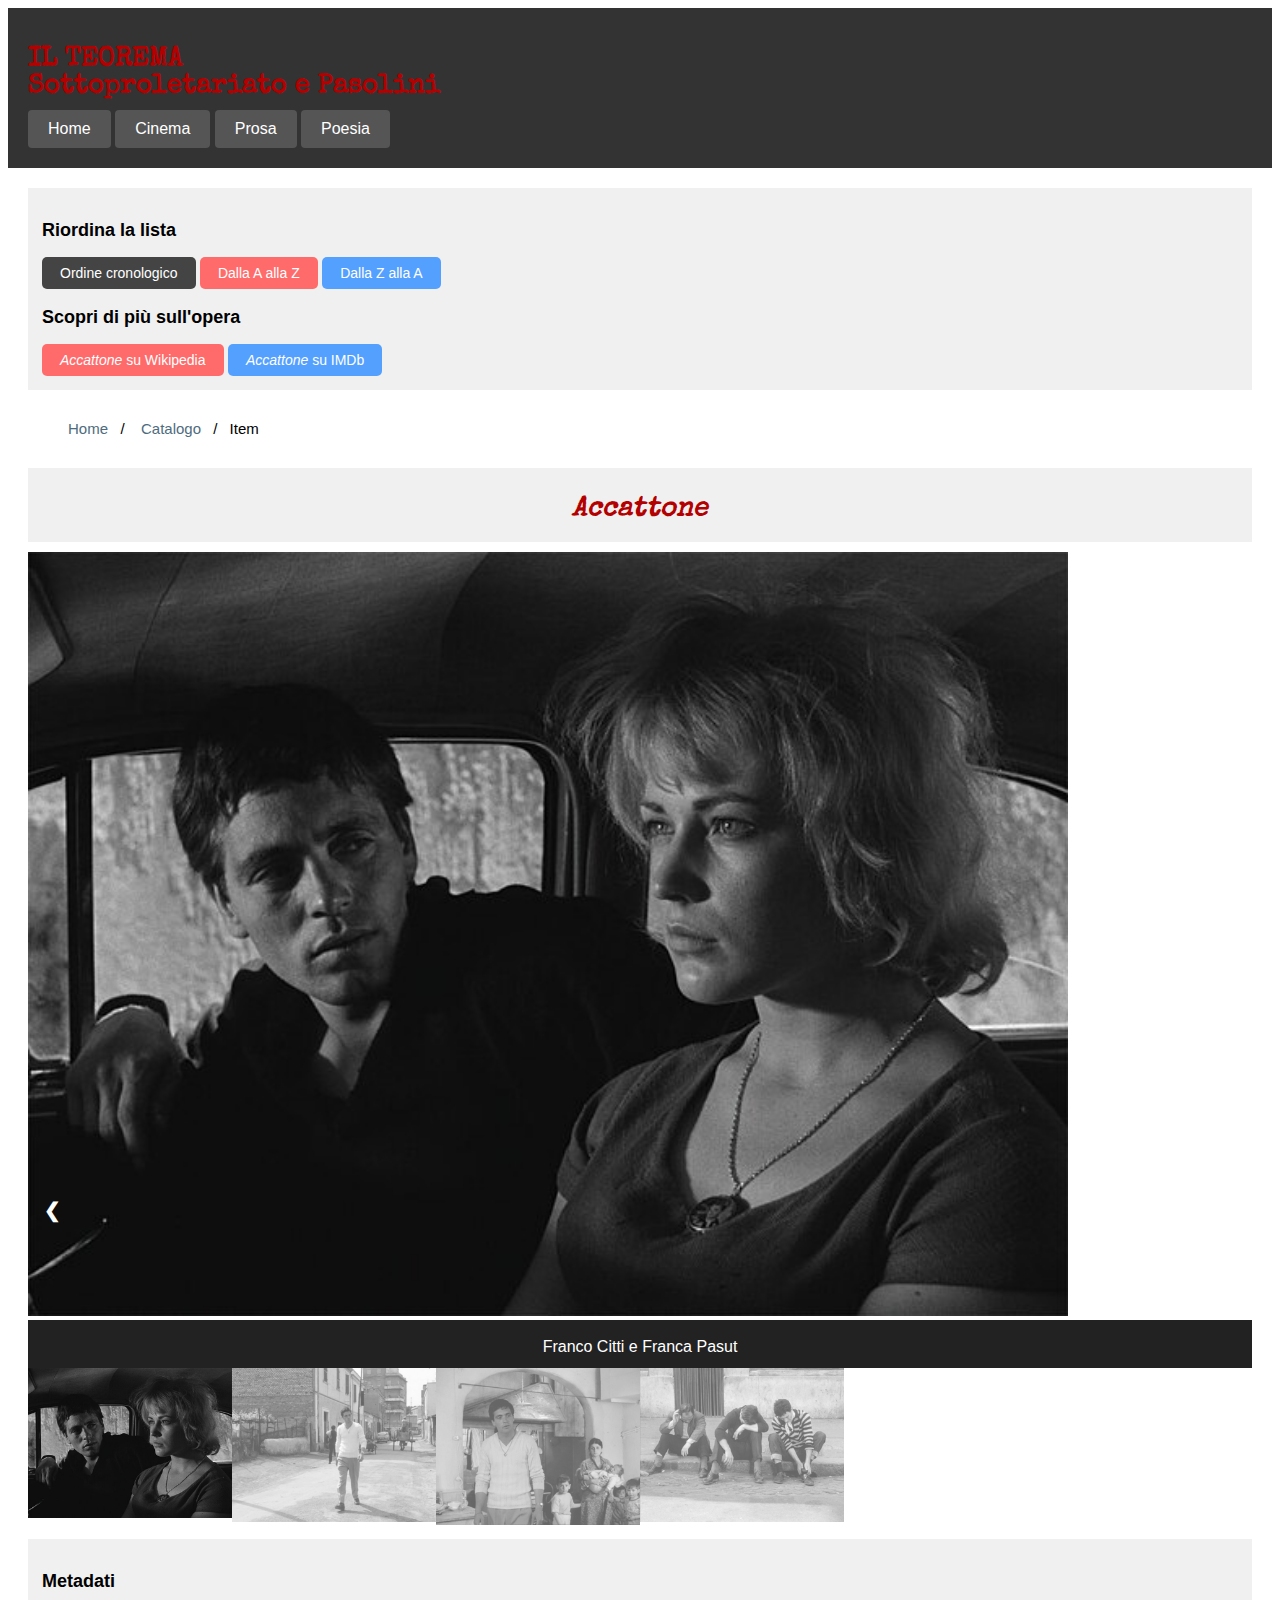
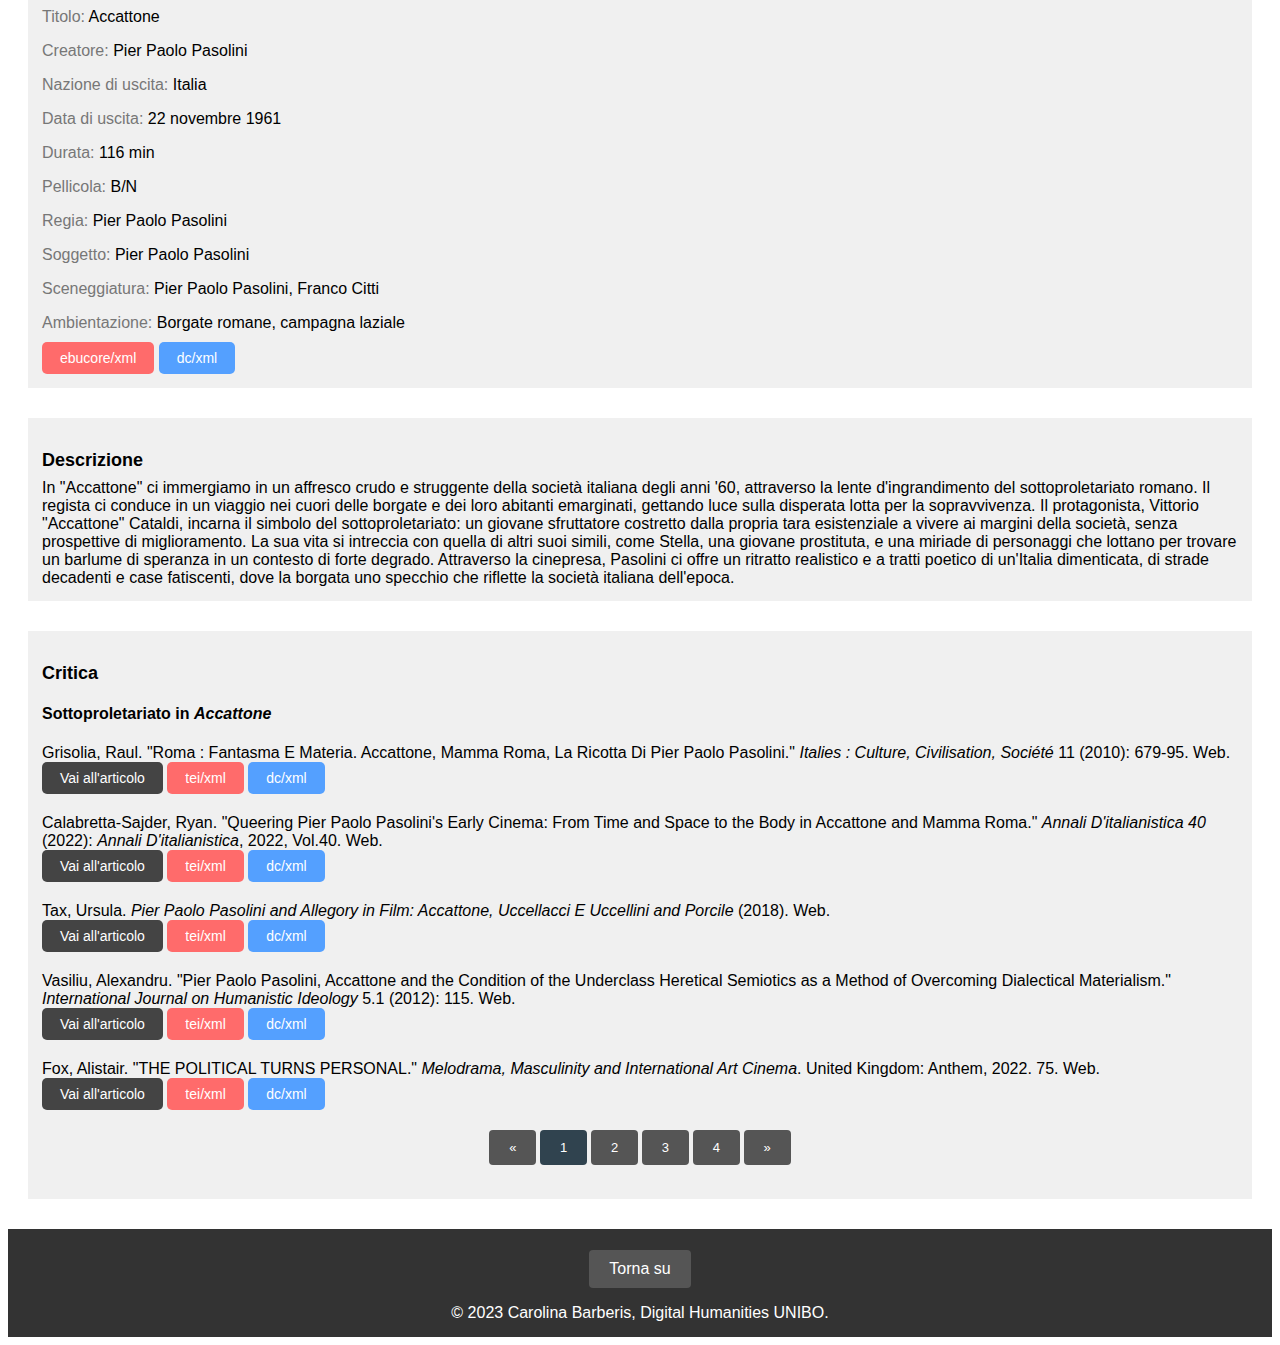
<file: item.html>
<!DOCTYPE html>
<html lang="it">
<head><?xml version="1.0" encoding="UTF-8"?>
  <title>IL TEOREMA: Sottoproletariato e Pasolini</title>
  <meta charset="UTF-8">
  <link rel="stylesheet" href="stile/stile.css"/>
  <script src="js/main.js"></script>
  <link href='https://fonts.googleapis.com/css?family=Special Elite' rel='stylesheet'>
<META NAME="DC.Title" CONTENT="Accattone">
<META NAME="DC.Creator" CONTENT="Pier Paolo Pasolini">
<META NAME="DC.Subject" CONTENT="Sottoproletariato romano">
<META NAME="DC.Description" CONTENT="Accattone è un film italiano del 1961 diretto e scritto da Pier Paolo Pasolini. Il film è ambientato nella periferia sottoproletaria di Roma e segue la vita di Vittorio Accattone Cataldi, un ragazzo che vive ai margini della società. Il film esplora i temi della povertà, della disperazione e della lotta per la sopravvivenza nell'Italia del dopoguerra. È considerato uno dei massimi esempi di Neorealismo italiano e vede la partecipazione di attori non professionisti in molti ruoli.">
<!--metadati DC-->
<META NAME="DC.Publisher" CONTENT="Alfredo Bini">
<META NAME="DC.Contributor" CONTENT="Cino Del Duca">
<META NAME="DC.Date" CONTENT="1961">
<META NAME="DC.Type" CONTENT="Film">
<META NAME="DC.Format" CONTENT="Motion picture">
<META NAME="DC.Identifier" CONTENT="tt0054599">
<META NAME="DC.Source" CONTENT="https://www.imdb.com">
<META NAME="DC.Language" CONTENT="Italiano">
<META NAME="DC.Relation" CONTENT="Not applicable">
<META NAME="DC.Coverage" CONTENT="Lazio (IT)">
<META NAME="DC.Rights" CONTENT="Pier Paolo Pasolini">
</META>
</head>
<body>
  <header>
    <h1>IL TEOREMA <br> Sottoproletariato e Pasolini</h1>
    <div class="header" id="top">
    <nav>
      <ul>
          <li><a href="index.html"class="navbar-button">Home</a></li> <li><a class="navbar-button" href="list-items.html">Cinema</a></li> <li><a href="#"class="navbar-button">Prosa</a></li> <li><a href="#"class="navbar-button">Poesia</a></li>
      </ul>
    </nav>
  </header>
    <main>
      <div class="text-field">
   <p><h3>Riordina la lista</h3></p>
          <a href="#" class="btn default" title="In ordine cronologico">Ordine cronologico</a>
          <a href="#" class="btn bg-pink" title="Dalla A alla Z">Dalla A alla Z</a>
          <a href="#" class="btn bg-blue" title="Dalla Z alla A">Dalla Z alla A</a>
          <p><h3>Scopri di più sull'opera</h3></p>
          <a
            href="https://it.wikipedia.org/wiki/Accattone"
            class="btn bg-pink"
            title="Scopri di più sulla pellicola"
            target="_blank"
            ><i>Accattone</i> su Wikipedia</a>
            <a
            href="https://www.imdb.com/title/tt0054599/?ref_=nv_sr_srsg_0_tt_3_nm_5_q_Accattone"
            class="btn bg-blue"
            title="Scopri di più sulla pellicola"
            target="_blank"
            ><i>Accattone</i> su IMDb</a>
        </div>
<!-- breadcrumbs -->
      <div>
  <ul class="breadcrumb">
            <li><a href="index.html" title="Vai alla home">Home</a></li>
            <li>
              <a href="list-items.html" title="Torna al catalogo">Catalogo</a>
            </li>
            <li>Item</li>
          </ul>
      </div>
      <!-- right column -->
<div class="container">
     <p><h1> <i>Accattone</i> <h1></p>
</div>
          <!-- img -->
<!-- Container for the image gallery -->
<div class="mySlides-container">

  <!-- Full-width images with number text -->
  <div class="mySlides">
    <div class="numbertext"></div>
      <img src="img/citti.jpeg" style="width:85%">
  </div>

  <div class="mySlides">
    <div class="numbertext"></div>
      <img src="img/citti1.jpeg" style="width:85%">
  </div>

  <div class="mySlides">
    <div class="numbertext"></div>
      <img src="img/bambini.jpeg" style="width:85%">
  </div>

  <div class="mySlides">
    <div class="numbertext"></div>
      <img src="img/disperazione.jpeg" style="width:85%">
  </div>

  <!-- Next and previous buttons -->
  <a class="prev" onclick="plusSlides(-1)">&#10094;</a>
  <a class="next" onclick="plusSlides(1)">&#10095;</a>

  <!-- Image text -->
  <div class="caption-container">
    <p id="caption"></p>
  </div>

  <!-- Thumbnail images -->
  <div class="row">
    <div class="column">
      <img class="demo cursor" src="img/citti.jpeg" style="width:100%" onclick="currentSlide(1)" alt="Franco Citti e Franca Pasut">
    </div>
    <div class="column">
      <img class="demo cursor" src="img/citti1.jpeg" style="width:100%" onclick="currentSlide(2)" alt="Franco Citti nella borgata">
    </div>
    <div class="column">
      <img class="demo cursor" src="img/bambini.jpeg" style="width:100%" onclick="currentSlide(3)" alt="Franco Citti e i borgatari">
    </div>
    <div class="column">
      <img class="demo cursor" src="img/disperazione.jpeg" style="width:100%" onclick="currentSlide(4)" alt="Franco Citti, Luciano Conti, Luciano Gonini">
    </div>
  </div>
</div>
          <!-- metadati -->
          <div class="text-field bold red, metadata">
            <h3>Metadati</h3>
            <p><span>Titolo:</span> Accattone</p>
            <p><span>Creatore:</span> Pier Paolo Pasolini</p>
            <p><span>Nazione di uscita:</span> Italia</p>
            <p><span>Data di uscita:</span> 22 novembre 1961</p>
            <p><span>Durata:</span> 116 min</p>
            <p><span>Pellicola:</span> B/N</p>
            <p><span>Regia:</span> Pier Paolo Pasolini</p>
            <p><span>Soggetto:</span> Pier Paolo Pasolini</p>
            <p><span>Sceneggiatura:</span> Pier Paolo Pasolini, Franco Citti</p>
            <p><span>Ambientazione:</span> Borgate romane, campagna laziale</p>
            <a class="btn bg-pink" title="ebucore/xml">ebucore/xml</a>
            <a class="btn bg-blue" href="dc.xml" title="dc/xml">dc/xml</a>
          </div>
          <!-- metadati -->
          <div class="text-field bold red">
            <h3>Descrizione</h3>
In "Accattone" ci immergiamo in un affresco crudo e struggente della società italiana degli anni '60, attraverso la lente d'ingrandimento del sottoproletariato romano. Il regista ci conduce in un viaggio nei cuori delle borgate e dei loro abitanti emarginati, gettando luce sulla disperata lotta per la sopravvivenza. 
Il protagonista, Vittorio "Accattone" Cataldi, incarna il simbolo del sottoproletariato: un giovane sfruttatore costretto dalla propria tara esistenziale a vivere ai margini della società, senza prospettive di miglioramento. La sua vita si intreccia con quella di altri suoi simili, come Stella, una giovane prostituta, e una miriade di personaggi che lottano per trovare un barlume di speranza in un contesto di forte degrado.
Attraverso la cinepresa, Pasolini ci offre un ritratto realistico e a tratti poetico di un'Italia dimenticata, di strade decadenti e case fatiscenti, dove la borgata uno specchio che riflette la società italiana dell'epoca.
          </div>
        </div>
      </div>
    </div>
<div class="text-field"> 
<p><h3>Critica</h3><h4>Sottoproletariato in <i>Accattone</i></h4></p>
<ul class="styled-list">
<li>Grisolia, Raul. "Roma : Fantasma E Materia. Accattone, Mamma Roma, La Ricotta Di Pier Paolo Pasolini." <i>Italies : Culture, Civilisation, Société</i> 11 (2010): 679-95. Web. <br>
  <a class="btn default"href="https://journals.openedition.org/italies/942">Vai all'articolo</a>
 <a class="btn bg-pink" href=tei.xml title="tei/xml">tei/xml</a>
 <a class="btn bg-blue" href="dc.paper.xml" title="dc/xml">dc/xml</a>
</li>
<li>Calabretta-Sajder, Ryan. "Queering Pier Paolo Pasolini's Early Cinema: From Time and Space to the Body in Accattone and Mamma Roma." <i>Annali D'italianistica 40</i> (2022): <i>Annali D'italianistica</i>, 2022, Vol.40. Web.<br>
  <a class="btn default">Vai all'articolo</a>
 <a class="btn bg-pink" title="tei/xml">tei/xml</a>
 <a class="btn bg-blue" title="dc/xml">dc/xml</a></li>
<li>Tax, Ursula. <i>Pier Paolo Pasolini and Allegory in Film: Accattone, Uccellacci E Uccellini and Porcile</i> (2018). Web.<br>
  <a class="btn default">Vai all'articolo</a>
 <a class="btn bg-pink" title="tei/xml">tei/xml</a>
 <a class="btn bg-blue" title="dc/xml">dc/xml</a></li></li>
<li>Vasiliu, Alexandru. "Pier Paolo Pasolini, Accattone and the Condition of the Underclass Heretical Semiotics as a Method of Overcoming Dialectical Materialism." <i>International Journal on Humanistic Ideology</i> 5.1 (2012): 115. Web.<br>
  <a class="btn default">Vai all'articolo</a>
 <a class="btn bg-pink" title="tei/xml">tei/xml</a>
 <a class="btn bg-blue" title="dc/xml">dc/xml</a></li></li>
<li>Fox, Alistair. "THE POLITICAL TURNS PERSONAL." <i>Melodrama, Masculinity and International Art Cinema</i>. United Kingdom: Anthem, 2022. 75. Web.<br>
  <a class="btn default">Vai all'articolo</a>
 <a class="btn bg-pink" title="tei/xml">tei/xml</a>
 <a class="btn bg-blue" title="dc/xml">dc/xml</a></li></li>
</ul>
 <div>
            <div class="pagination">
              <a href="#" title="Prev">&laquo;</a>
              <a href="#" class="active" title="1">1</a>
              <a href="#" title="2">2</a>
              <a href="#" title="3">3</a>
              <a href="#" title="4">4</a>
              <a href="#" title="Next">&raquo;</a>
            </div>
          </div>
  </main>

<footer>
    <p><a href=#top class="navbar-button">Torna su</a> <i class="arrow up"></i> <a href="#"></a></p>
    <p>&copy; 2023 Carolina Barberis, Digital Humanities UNIBO.</p>
</footer>

<script>
let slideIndex = 1;
showSlides(slideIndex);

// Next/previous controls
function plusSlides(n) {
  showSlides(slideIndex += n);
}

// Thumbnail image controls
function currentSlide(n) {
  showSlides(slideIndex = n);
}

function showSlides(n) {
  let i;
  let slides = document.getElementsByClassName("mySlides");
  let dots = document.getElementsByClassName("demo");
  let captionText = document.getElementById("caption");
  if (n > slides.length) {slideIndex = 1}
  if (n < 1) {slideIndex = slides.length}
  for (i = 0; i < slides.length; i++) {
    slides[i].style.display = "none";
  }
  for (i = 0; i < dots.length; i++) {
    dots[i].className = dots[i].className.replace(" active", "");
  }
  slides[slideIndex-1].style.display = "block";
  dots[slideIndex-1].className += " active";
  captionText.innerHTML = dots[slideIndex-1].alt;
}
</script>
</body>

</html>
</file>
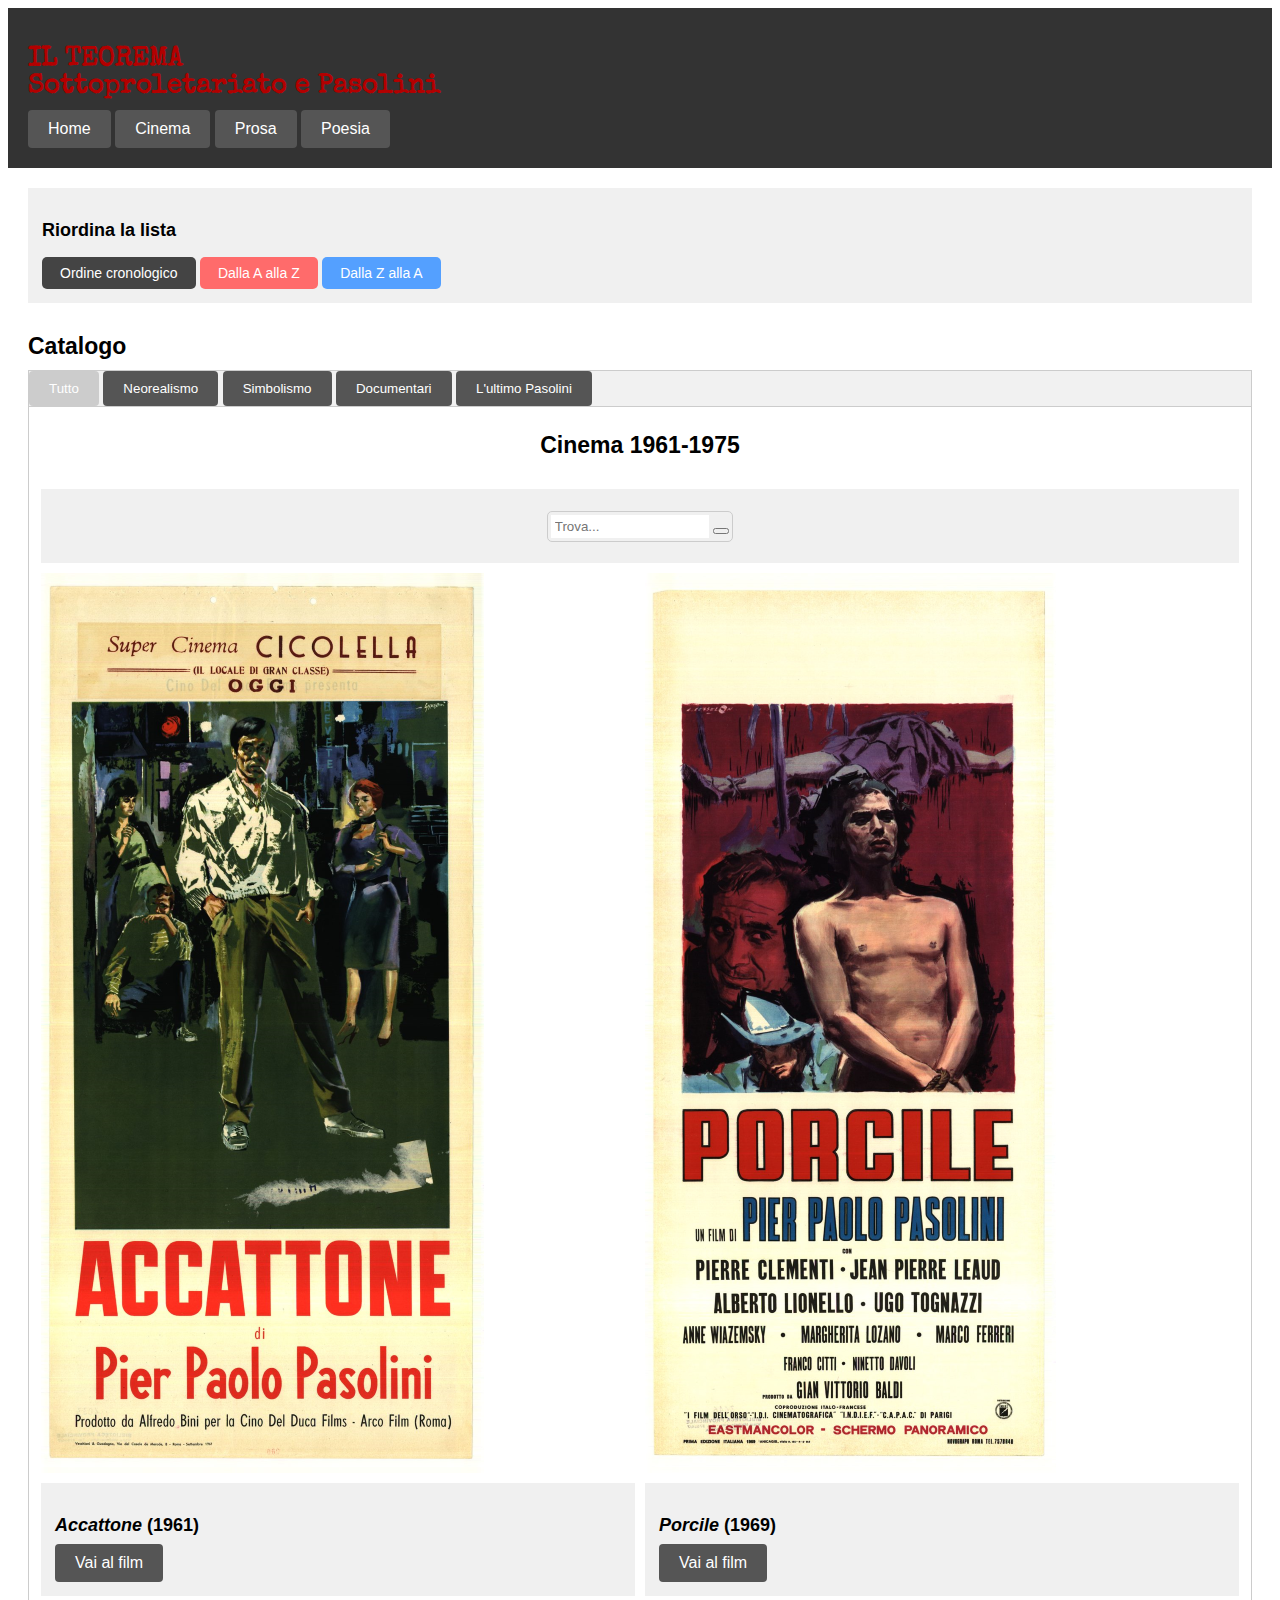
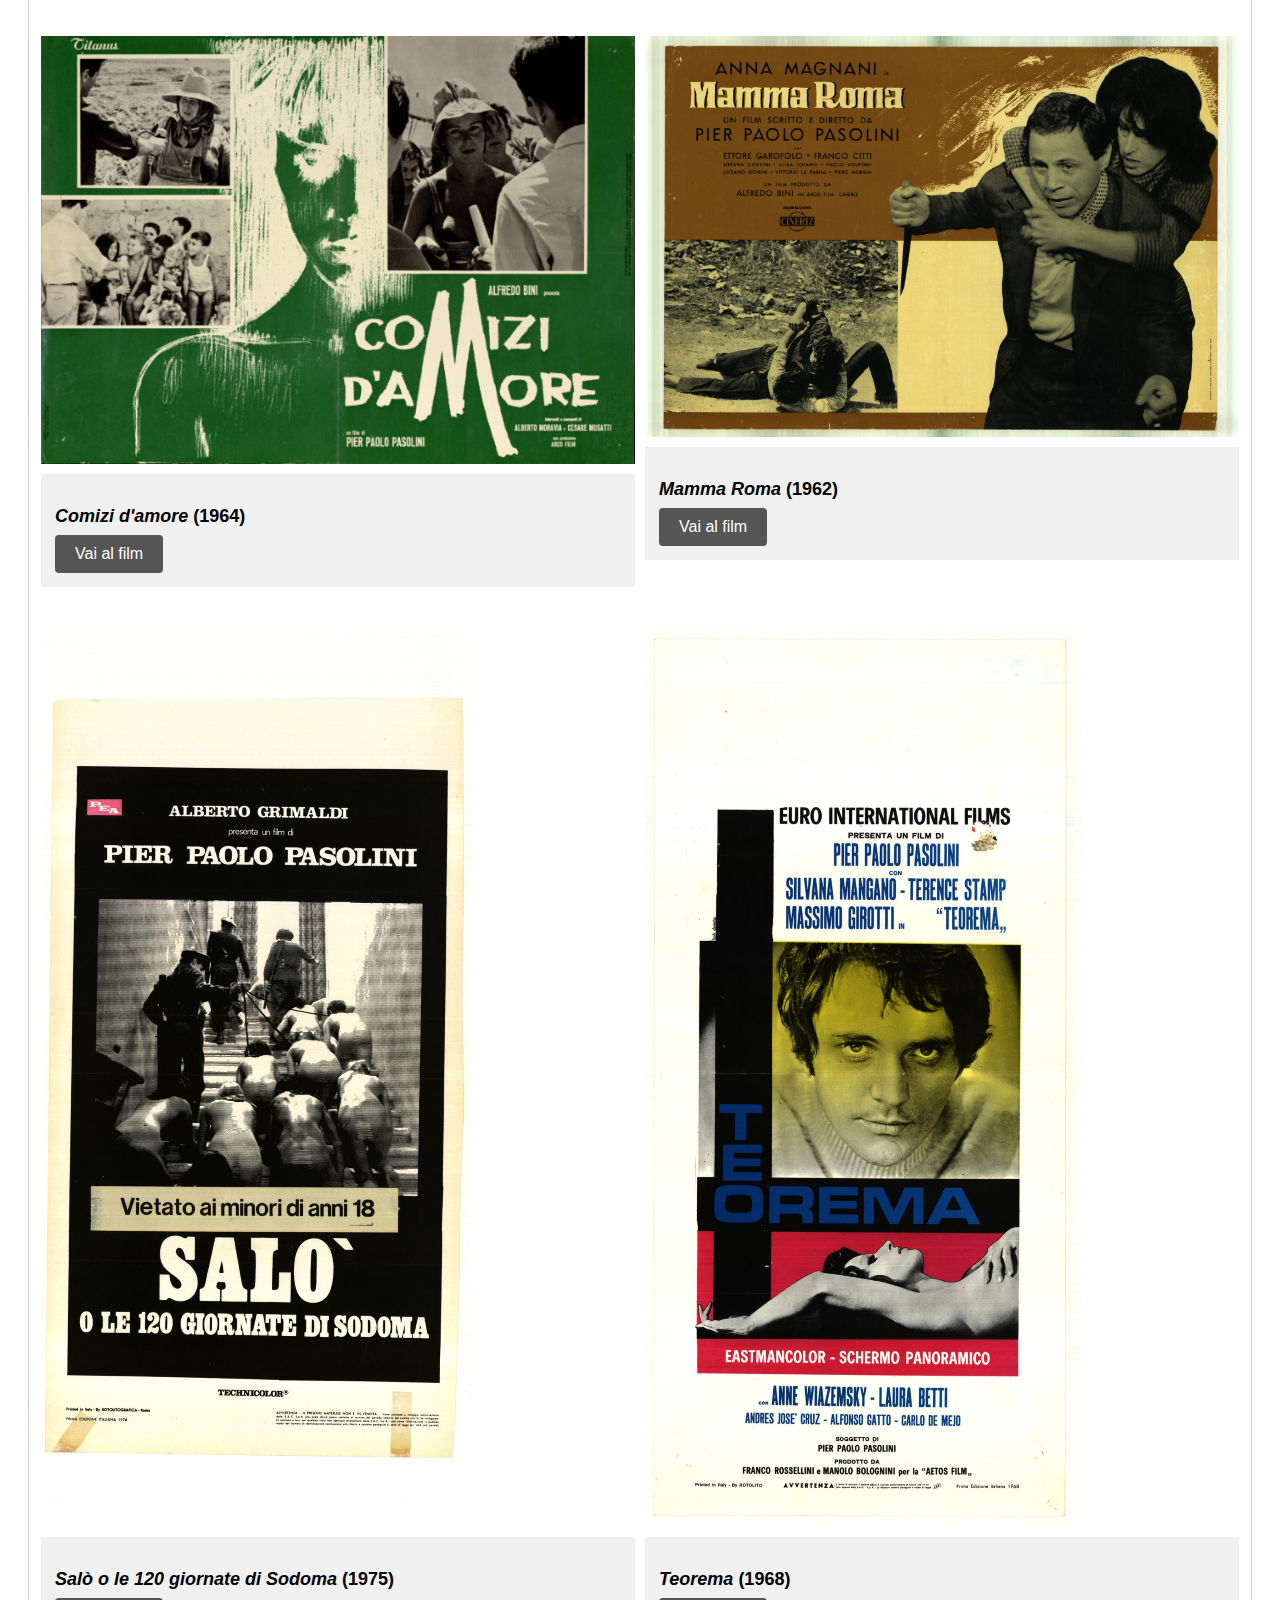
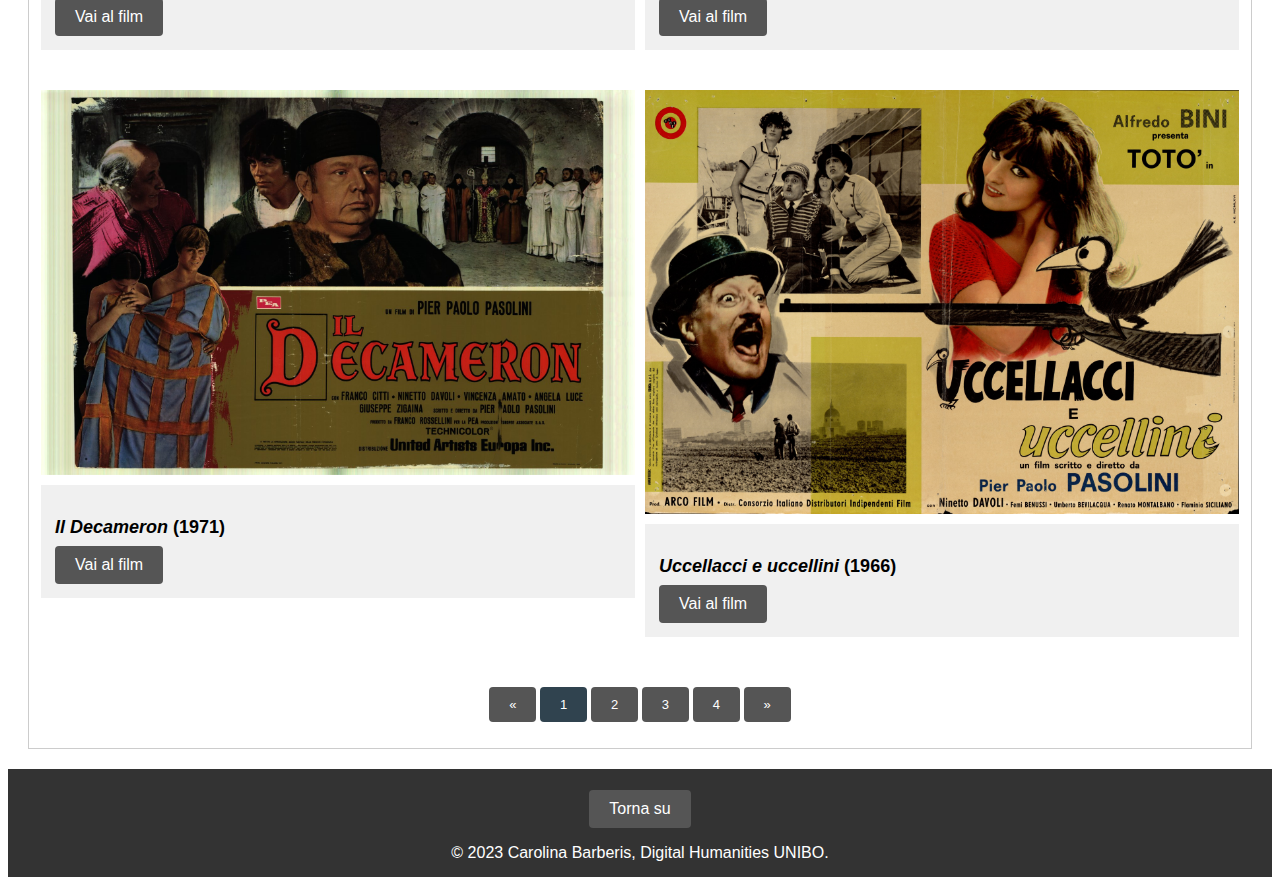
<file: list-items.html>
<!DOCTYPE html>
<html>
<html lang="it">
<head>
  <title>IL TEOREMA: Sottoproletariato e Pasolini</title>
  <meta charset="UTF-8">
  <link rel="stylesheet" href="stile/stile.css"/>
  <script src="js/main.js"></script>
  <link href='https://fonts.googleapis.com/css?family=Special Elite' rel='stylesheet'>
</head>
<body>
  <header>
    <h1>IL TEOREMA <br> Sottoproletariato e Pasolini</h1>
    <div class="header" id="top">
    <nav>
      <ul>
        <li><a href="index.html"class="navbar-button">Home</a></li> <li><a class="navbar-button" href="list-items.html">Cinema</a></li> <li><a href="#"class="navbar-button">Prosa</a></li> <li><a href="#"class="navbar-button">Poesia</a></li>
      </ul>
    </nav>
  </header>
  <!-- HTML content -->
  <main>
    <div class="text-field">
   <p><h3>Riordina la lista</h3></p>
          <a href="#" class="btn default" title="In ordine cronologico">Ordine cronologico</a>
          <a href="#" class="btn bg-pink" title="Dalla A alla Z">Dalla A alla Z</a>
          <a href="#" class="btn bg-blue" title="Dalla Z alla A">Dalla Z alla A</a>
        </div>
         <!-- right column -->
      <div class="rightcolumn">
        <h2>Catalogo</h2>
        <!-- tabs -->
        <!-- tab links -->
        <div class="tab">
          <button
            class="tablinks"
            id="defaultOpen"
            onclick="openCity(event, 'Tutto')"
          >
            Tutto
          </button>
          <button
            class="tablinks"
            id="defaultOpen"
            onclick="openCity(event, 'Neorealismo')"
          >
            Neorealismo
          </button>
          <button class="tablinks" onclick="openCity(event, 'Simbolismo')">
            Simbolismo
          </button>
          <button class="tablinks" onclick="openCity(event, 'Documentari')">
            Documentari
          </button>
          <button class="tablinks" onclick="openCity(event, 'L'ultimo Pasolini')">
            L'ultimo Pasolini
          </button>
        </div>
                <!-- tab content -->
        <!-- Tutto -->
        <div id="Tutto" class="tabcontent">
          <h2>Cinema <span>1961-1975</span></h2>
          <!-- search bar -->
    <div class="container">
        <div class="search-container">
            <input type="text" placeholder="Trova...">
            <button type="submit"><i class="fa fa-search"></i></button>
        </div>
    </div>

  <div class="gallery">
    <div class="gallery-item">
      <img src="img/accattone.png" alt="Accattone">
     <div class="text-field">
      <h3><i>Accattone</i> (1961)</h3>
        <a class="navbar-button" href="item.html">Vai al film</a> </div>
    </div>
    <div class="gallery-item">
      <img src="img/porcile.png" alt="Image 2">
 <div class="text-field">
       <h3><i>Porcile</i> (1969)</h3>
      <a class="navbar-button" >Vai al film</a></div>
    </div>
    <div class="gallery-item">
      <img src="img/comizi.amore.png" alt="Image 3">
      <div class="text-field">
       <h3><i>Comizi d'amore</i> (1964)</h3> 
        <a class="navbar-button" >Vai al film</a></div>
    </div>
    <div class="gallery-item">
      <img src="img/mamma.roma.png" alt="Image 4">
      <div class="text-field">
      <h3><i>Mamma Roma</i> (1962)</h3>
      <a class="navbar-button" >Vai al film</a> </div>
    </div>
        <div class="gallery-item">
      <img src="img/salò.png" alt="Image 4">
      <div class="text-field">
        <h3><i>Salò o le 120 giornate di Sodoma</i> (1975)</h3>
      <a class="navbar-button" >Vai al film</a></div>
    </div>
        <div class="gallery-item">
      <img src="img/teorema.png" alt="Image 4">
      <div class="text-field">
        <h3><i>Teorema</i> (1968)</h3>  
      <a class="navbar-button" >Vai al film</a></div>
    </div>
        <div class="gallery-item">
      <img src="img/decameron.png" alt="Image 4">
      <div class="text-field">
        <h3><i>Il Decameron</i> (1971)</h3>
      <a class="navbar-button" >Vai al film</a></div>
    </div>
        <div class="gallery-item">
      <img src="img/uccellacci.png" alt="Image 4">
      <div class="text-field">
        <h3><i>Uccellacci e uccellini</i> (1966)</h3> 
      <a class="navbar-button" >Vai al film</a></div>
    </div>
</div>
 <!-- pagination -->
          <div>
            <div class="pagination">
              <a href="#" title="Prev">&laquo;</a>
              <a href="#" class="active" title="1">1</a>
              <a href="#" title="2">2</a>
              <a href="#" title="3">3</a>
              <a href="#" title="4">4</a>
              <a href="#" title="Next">&raquo;</a>
            </div>
          </div>
        </div>
</main>
 <footer>
    <p><a href=#top class="navbar-button">Torna su</a> <i class="arrow up"></i> <a href="#"></a></p>
    <p>&copy; 2023 Carolina Barberis, Digital Humanities UNIBO.</p>
  </footer>
<script>
  // tab
function openCity(evt, cityName) {
  // Declare all variables
  var i, tabcontent, tablinks;

  // Get all elements with class="tabcontent" and hide them
  tabcontent = document.getElementsByClassName("tabcontent");
  for (i = 0; i < tabcontent.length; i++) {
    tabcontent[i].style.display = "none";
  }

  // Get all elements with class="tablinks" and remove the class "active"
  tablinks = document.getElementsByClassName("tablinks");
  for (i = 0; i < tablinks.length; i++) {
    tablinks[i].className = tablinks[i].className.replace(" active", "");
  }

  // Show the current tab, and add an "active" class to the button that opened the tab
  document.getElementById(cityName).style.display = "block";
  evt.currentTarget.className += " active";
}

// Get the element with id="defaultOpen" and click on it
document.getElementById("defaultOpen").click();
</script>
</body>
</html>
</file>
<file: stile/stile.css>
h1 {
  font-family: "Special Elite", sans-serif;
}

body, h2, h3 {
  font-family: "Arial", serif;
}

body {
  font-size: 16px;
}

header {
  background-color: #333;
  color: #fff;
  padding: 20px;
  position: center;
}

h1 {
  font-size: 27px;
  margin-bottom: 10px;
  color: #b30000;
}

nav ul {
  list-style: none;
  margin: 0;
  padding: 0;
  overflow: hidden;
  background-color: #333;
}

nav ul li {
  display: inline-block;
}

nav ul li a {
  display: block;
  color: white;
  text-align: center;
  padding: 6px 16px;
  text-decoration: none
}

main {
  margin: 20px;
  position: relative;
}

.image-container {
  position: relative;
  display: flex;
  align-items: center;
  justify-content: center;
}

.image-container img {
  display: block;
  width: 100%;
  height: auto;
}

.image-container .image-text {
  position: absolute;
  top: 60%;
  left: 50%;
  transform: translate(-50%, -50%);
  background-color: rgba(0, 0, 0, 0.7);
  color: white;
  padding: 10px;
  font-size: 16px;
}

section {
  margin-bottom: 20px;
}

h2 {
  font-size: 23px;
  margin-bottom: 10px;
}

h3 {
  font-size: 18px;
  margin-bottom: 8px;
}

p {
  margin-bottom: 10px;
}

form label {
  display: block;
  margin-bottom: 5px;
}

footer {
  background-color: #333;
  color: #fff;
  padding: 5px;
  text-align: center;
}

.navbar-button {
  display: inline-block;
  padding: 10px 20px;
  background-color: #555;
  color: white;
  text-decoration: none;
  border: none;
  border-radius: 4px;
  transition: background-color 0.3s;
}

.accordion {
      background-color: #f5f5f5;
      border-radius: 4px;
      margin-bottom: 10px;
}

.accordion-header {
      background-color: #333;
      color: #fff;
      padding: 16px;
      cursor: pointer;
      text-align: center;
}

.accordion-header:hover {
      background-color: #111;
}

.accordion-content {
      display: none;
      padding: 14px;
      font-size: 16px/2,0;
      padding-left: 20px;
}

 /* CSS for the gallery */
    .gallery {
     display: grid;
     grid-template-columns: repeat(2,1fr);
     grid-gap: 10px;
    }

    .gallery-item {
     text-align: center;
     max-width: 100%;
       /* For example, to maintain a 4:5 aspect ratio, you can use padding-bottom: 125%; */
    }

    .gallery-item img {
      display: block;
      max-width: 100%;
      transition: transform 0.3s;
      scale: ;
    }

    .gallery-item:hover img {
      transform: scale(1.04);
    }
    .text-field{
      background-color: #f0f0f0;
      padding: 14px;
      text-align: left;
      margin-top: 10px;
      margin-bottom: 30px;
    }

form.example {
  margin: auto;
  max-width: 300px;
}

form.example input[type="text"] {
  padding: 10px;
  font-size: 13px;
  border: 1px solid grey;
  float: left;
  width: 80%;
  background: #f1f1f1;
}

form.example button {
  display: inline-block;
  padding: 10px 20px;
  background-color: #555;
  color: white;
  text-decoration: none;
  border: none;
  border-radius: 4px;
  transition: background-color 0.3s;
}

form.example button:hover {
  background: #30434f;
}

form.example::after {
  content: "";
  clear: both;
  display: table;
}

/* tabs */
.tab {
  overflow: hidden;
  border: 1px solid #ccc;
  background-color: #f1f1f1;
}

.tab button {
  display: inline-block;
  padding: 10px 20px;
  background-color: #555;
  color: white;
  text-decoration: none;
  border: none;
  border-radius: 4px;
  transition: background-color 0.3s;
}

.tab button:hover {
  background-color: #ddd;
}

.tab button.active {
  background-color: #ccc;
}

.tabcontent {
  display: none;
  padding: 6px 12px;
  border: 1px solid #ccc;
  border-top: none;
  text-align: center;
}

/* pagination */
.pagination {
  font-size: 13px;
  margin: 20px 0;
  text-align: center;
}

.pagination a {
  display: inline-block;
  padding: 10px 20px;
  background-color: #555;
  color: white;
  text-decoration: none;
  border: none;
  border-radius: 4px;
  transition: background-color 0.3s;
}
.pagination a.active {
  background-color: #30434f;
  color: white;
}
.pagination a:hover:not(.active) {
  background-color: #ddd;
}
.pagination button.active {
  background-color: #ccc;
}
.pagination button {
  display: inline-block;
  padding: 10px 20px;
  background-color: #555;
  color: white;
  text-decoration: none;
  border: none;
  border-radius: 4px;
  transition: background-color 0.3s;
}
.button-container {
    display: flex;
    justify-content: center;
    gap: 10px;
}

/* Style the buttons */
.btn {
    display: inline-block;
    padding: 8px 18px;
    border: none;
    border-radius: 5px;
    text-decoration: none;
    color: #fff;
    font-size: 14px;
    cursor: pointer;
}

.default {
    background-color: #444;
}

.bg-pink {
    background-color: #ff6b6b;
}

.bg-blue {
    background-color: #54a0ff;
}

/* Center the container horizontally */
.container {
    display: flex;
    justify-content: center;
    align-items: center;
    height: 8vh; /* Adjust the height as needed */
}

/* Style the search container */
.search-container {
    position: relative;
    display: inline-block;
    border: 1px solid #ccc;
    border-radius: 5px;
    padding: 3px;
}

/* Style the search input */
.search-container input[type="text"] {
    border: none;
    outline: none;
    width: 150px;
    padding: 4px;
}

/* Style the search icon */
.search-icon {
    position: absolute;
    top: 50%;
    right: 8px;
    transform: translateY(-50%);
    width: 16px;
    height: 16px;
    background-color: #333;
    clip-path: polygon(75% 0%, 100% 25%, 25% 100%, 0% 75%);
    cursor: pointer;
}
/* Style the submit button */
form.example button {
  float: left;
  width: 20%;
  padding: 10px;
  background: #2196F3;
  color: white;
  font-size: 17px;
  border: 1px solid grey;
  border-left: none;
  cursor: pointer;
}

form.example button:hover {
  background: #0b7dda;
}
-------
/* breadcrumbs */
ul.breadcrumb {
  padding: 10px 16px;
  list-style: none;
  background-color: #f1f1f1;
}

ul.breadcrumb li {
  display: inline;
  font-size: 15px;
}

ul.breadcrumb li + li:before {
  padding: 8px;
  color: black;
  content: "/\00a0";
}

ul.breadcrumb li a {
  color: #4e6c7e;
  text-decoration: none;
}

ul.breadcrumb li a:hover {
  color: #30434f;
  text-decoration: underline;
}

.center {
  display: block;
  margin-left: auto;
  margin-right: auto;
  width: 20%;
}
-----------------
* {
  box-sizing: border-box;
}

/* Position the image container (needed to position the left and right arrows) */
.container {
  position: relative;
  z-index: 10;
}

/* Hide the images by default */
.mySlides {
  display: none;
}

.mySlides img {
  max-width: 100%;
  max-height: 100%;
}

/* Add a pointer when hovering over the thumbnail images */
.cursor {
  cursor: pointer;
}

/* Next & previous buttons */
.prev,
.next {
  cursor: pointer;
  position: absolute;
  top: 40%;
  width: auto;
  padding: 16px;
  margin-top: -50px;
  color: white;
  font-weight: bold;
  font-size: 20px;
  border-radius: 0 3px 3px 0;
  user-select: none;
  -webkit-user-select: none;
}

/* Position the "next button" to the right */
.next {
  right: 0;
  border-radius: 3px 0 0 3px;
}

/* On hover, add a black background color with a little bit see-through */
.prev:hover,
.next:hover {
  background-color: rgba(0, 0, 0, 0.8);
}

/* Number text (1/3 etc) */
.numbertext {
  color: #f2f2f2;
  font-size: 12px;
  padding: 8px 12px;
  position: absolute;
  top: 0;
}

/* Container for image text */
.caption-container {
  text-align: center;
  background-color: #222;
  padding: 2px 16px;
  color: white;
}

.row:after {
  content: "";
  display: table;
  clear: both;
}

/* Six columns side by side */
.column {
  float: left;
  width: 16.66%;
}

/* Add a transparency effect for thumnbail images */
.demo {
  opacity: 0.6;
}

.active,
.demo:hover {
  opacity: 1;
}

.container {
  text-align: center;
  padding-top: 12px;
  background-color: #f0f0f0;
      padding: 1px;
      margin-top: 30px;
      margin-bottom: 10px;
}
.metadata span {
  color: #777;
}
.styled-list {
  list-style: none;
  padding: 0;
  font-size: 12px/3,0;
}

/* Add space between list items */
.styled-list li {
  margin-bottom: 20px;
}
</file>
